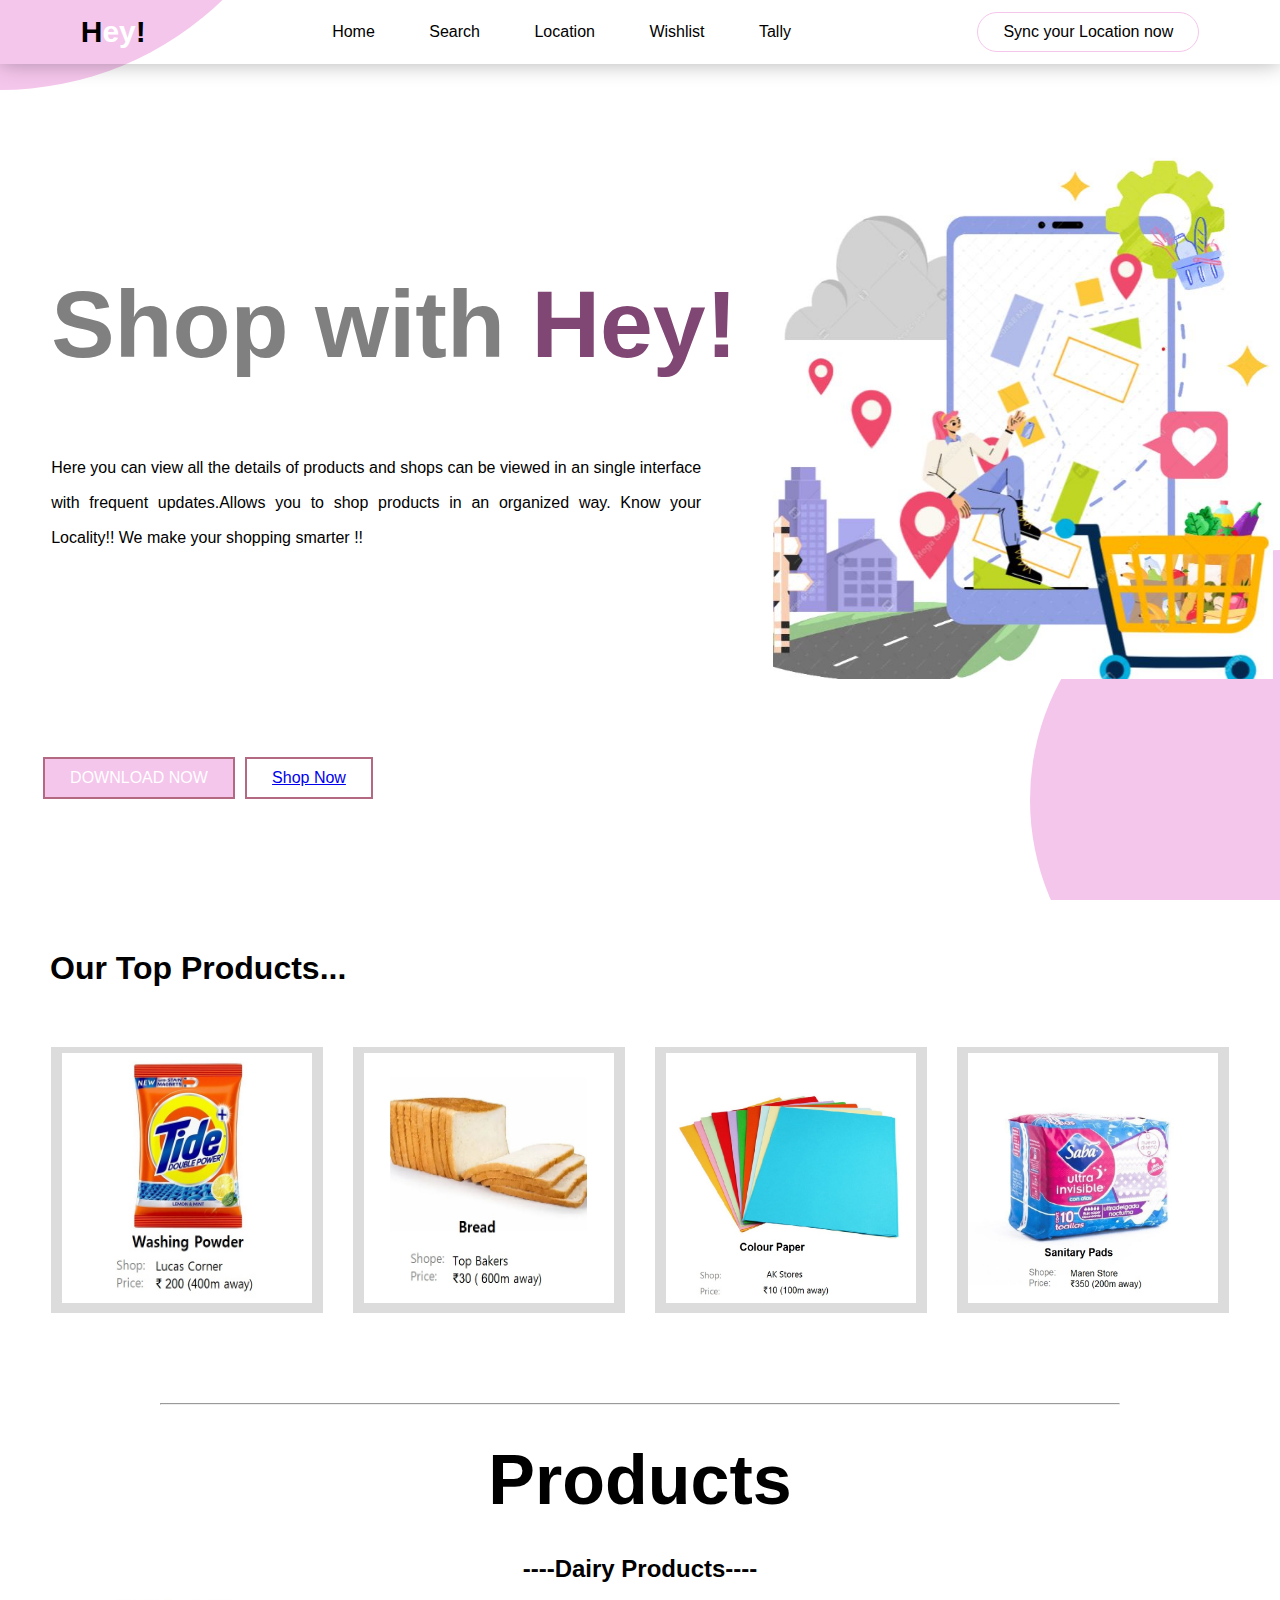
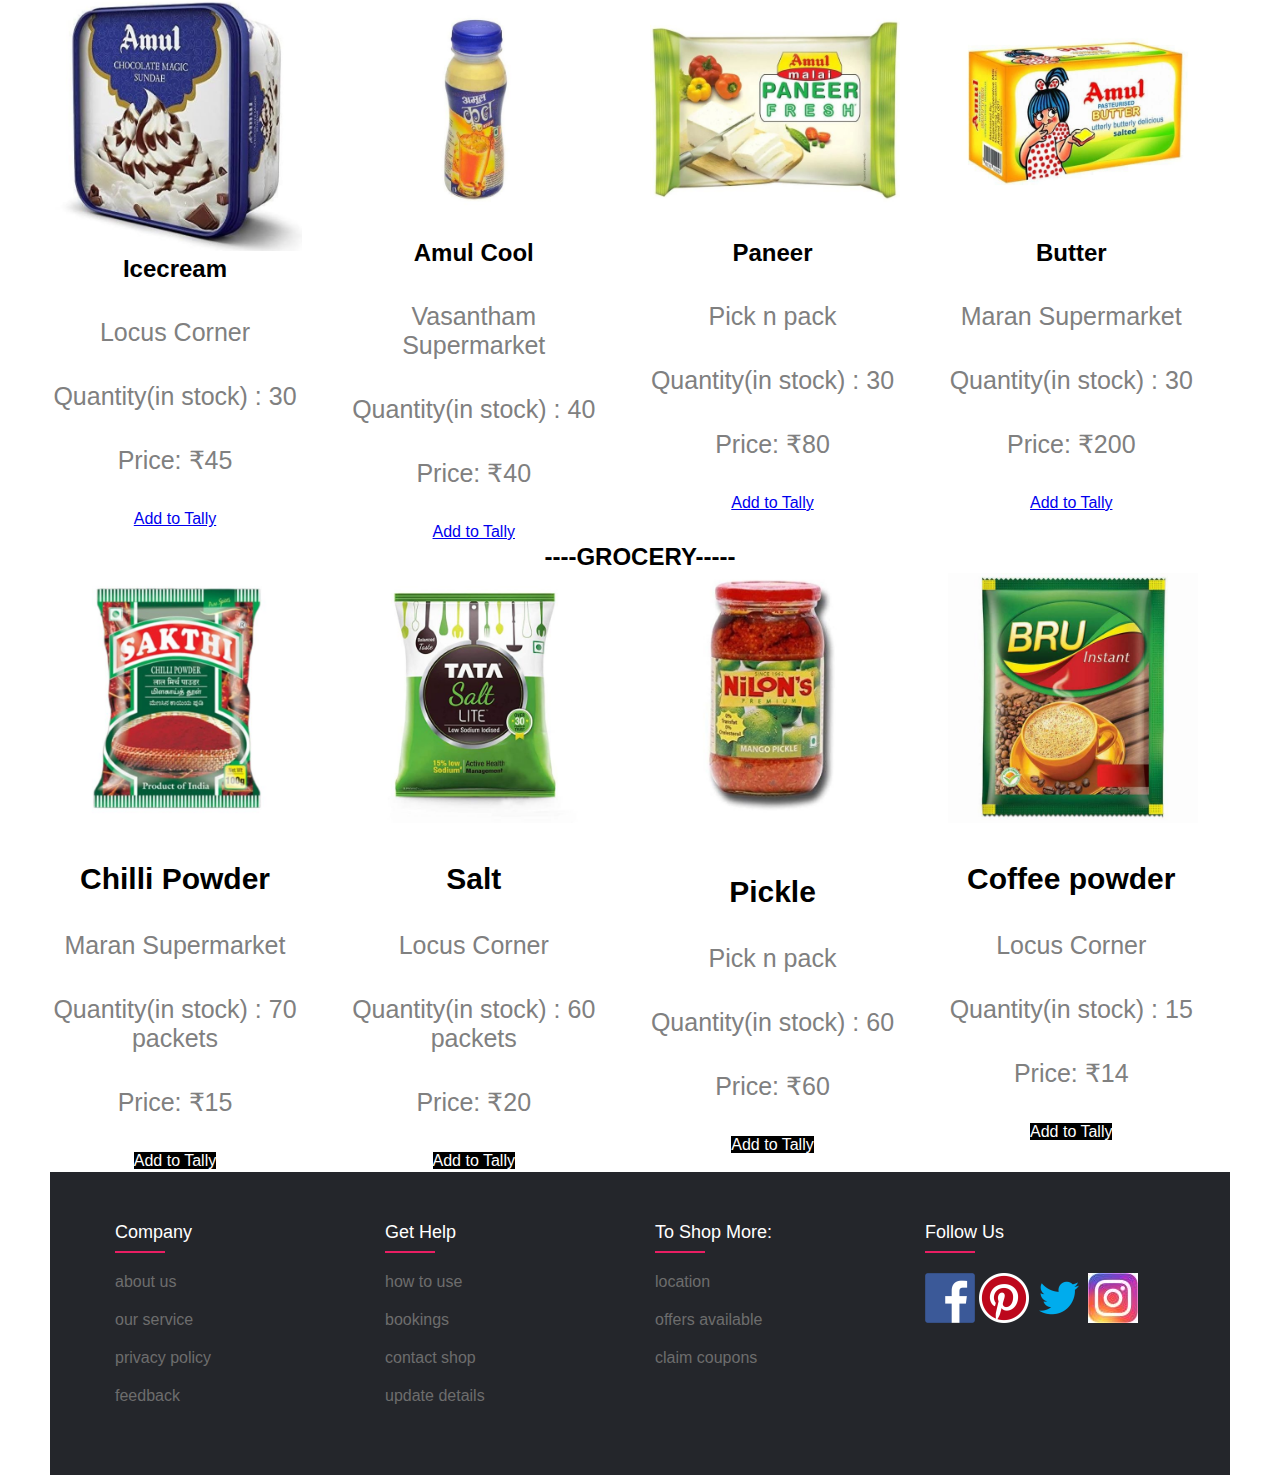
<file: index.html>
<!DOCTYPE html>
<html lang="en">
 <head>
       <meta charset = "UTF-8">
     <meta http-equiv="X-UA-Compatible" content="IE=edge">
     <meta name="viewport" content="width=device-width, initial-scale=1.0">
     
     <title>Hey!</title>
     <link rel="icon" href="pics/hey%20logo.png" type="image/icon type">
     <link rel="stylesheet" href="style.css">
     </head>
    <body>
        <section>
            <header>
                <div class="circle"></div>
                <div class="circles"></div>
                <a href= "index.html" class ="logo">H<span>ey</span>!</a>
                <ul>
                    <li><a href="#">Home</a></li>
                    <li><a href="pics/search.jpg">Search</a></li>
                    <li><a href="pics/map.jpg">Location</a></li>
                    <li><a href="pics/wishlist.jpg">Wishlist</a></li>
                    <li><a href="carth.html">Tally</a></li>
                </ul>
                <p>Sync your Location now</p>
            </header>
            <div class="texts">
                <h1>Shop with <span>Hey!</span></h1>
                <p>
                    Here you can view all the details of products and shops can be viewed in an single interface with frequent updates.Allows you to shop products in an organized way.    Know your Locality!!
                    We make your shopping smarter !!
                </p>
            </div>
            
            <div class="background_image">
                <img src="pics/frontpic.jpg">
            </div>
            
            <div class="btn">
                <p class ="read">DOWNLOAD NOW</p>
                <p><a href="pics/grocerry.jpg">Shop Now</a></p>
            </div>
             </section>
        <div class="about">
             <h1><span>Our Top Products...</span></h1>
            <div class="box">
                 <div class="card">
                    <img src="pics/top1.jpg" alt="">
                </div> 
                <div class="card">
                <img src="pics/top2.jpg" alt="">
                </div> 
                <div class="card">
                <img src="pics/colour.jpg" alt="">
                </div> 
                <div class="card">
                <img src="pics/sanitary%20pads.jpg" alt="">
                </div> 
                
            </div>
            <hr>
            <div class="Clothes">
                <h1>Products</h1>
                <h2>----Dairy Products----</h2>
                <style>
                    h2{text-align: center;}
                </style>
                <div class="clothes_box">
                    <div class="clothes_card">
                    <img src="pics/icecream.jpg">
                    <h2><span>Icecream</span></h2>
                    <p>Locus Corner</p>
                    <p>Quantity(in stock) : 30</p>
                    <p>Price: ₹45 </p>
                        <a href="#" class "btn">Add to Tally</a>
                </div>
                    <div class="clothes_card">
                    <img src="pics/amulcool.jpg">
                    <h2><span>Amul Cool</span></h2>
                    <p>Vasantham Supermarket</p>
                    <p>Quantity(in stock) : 40</p>
                    <p>Price: ₹40 </p>
                        <a href="#" class "btn">Add to Tally</a>
                </div>
                    <div class="clothes_card">
                    <img src="pics/panner.jpg">
                    <h2><span>Paneer</span></h2>
                    <p>Pick n pack</p>
                    <p>Quantity(in stock) : 30</p>
                    <p>Price: ₹80 </p>
                        <a href="#" class "btn">Add to Tally</a>
                </div>
                    <div class="clothes_card">
                    <img src="pics/butter.jpg">
                    <h2><span>Butter</span></h2>
                    <p>Maran Supermarket</p>
                    <p>Quantity(in stock) : 30</p>
                    <p>Price: ₹200 </p>
                        <a href="#" class "read">Add to Tally</a>
                </div>
                </div>
            </div>
            <div class="Food">
        <h2> ----GROCERY-----</h2>
        <div class ="food_box">
            <div class="food_card">
                <img src="pics/masalaa.jpg">
                <h1>Chilli Powder</h1>
                <p>Maran Supermarket</p>
                <p>Quantity(in stock) : 70 packets</p>
                <p>Price: ₹15 </p>
                <a href="#" class="btn">Add to Tally</a>
            </div>
            
            <div class="food_card">
                <img src="pics/salt.jpg">
                <h1>Salt</h1>
                <p>Locus Corner</p>
                    <p>Quantity(in stock) : 60 packets</p>
                    <p>Price: ₹20 </p>
                <a href="#" class="btn">Add to Tally</a>
            </div>
            
            <div class="food_card">
                <img src="pics/pickle.jpg">
                <h1>Pickle</h1>
               <p>Pick n pack</p>
                    <p>Quantity(in stock) : 60 </p>
                    <p>Price: ₹60 </p>
                <a href="#" class="btn">Add to Tally</a>
            </div>
            
            <div class="food_card">
                <img src="pics/coffee.jpg">
                <h1>Coffee powder</h1>
                <p>Locus Corner</p>
                    <p>Quantity(in stock) : 15</p>
                    <p>Price: ₹14 </p>
                <a href="#" class="btn">Add to Tally</a>
            </div>
        </div>
    </div>
        
         
        <footer class="footer">
    <div class="main">
        <div class="row">
           <div class="footer_col">
               <h4>Company</h4>
               <ul>
                   <li><a href="#">about us</a></li>
                   <li><a href="#">our service</a></li>
                   <li><a href="#">privacy policy</a></li>
                   <li><a href="#">feedback</a></li>
               </ul>
            </div> 
            <div class="footer_col">
               <h4>get help</h4>
               <ul>
                   <li><a href="#">how to use</a></li>
                   <li><a href="#">bookings</a></li>
                   <li><a href="#">contact shop</a></li>
                   <li><a href="#">update details</a></li>
               </ul>
            </div>
            <div class="footer_col"> 
               <h4>To shop more: </h4>
               <ul>
                   <li><a href="#">location</a></li>
                   <li><a href="#">offers available</a></li>
                   <li><a href="#">claim coupons</a></li>
                   <li><a href="#"></a></li>
               </ul>
            </div>
            <div class="footer_col">
               <h4>follow us</h4>
                <div class="social">
               
                   <a href="#"><img src="pics/facebook.png"></a>
                    <a href="#"><img src="pics/Pinterest.png"></a>
                   <a href="#"><img src="pics/twitter.png"></a>
                   <a href="#"><img src="pics/insta.jpg"></a>
                  </div>
            </div>
        </div>
        </div></footer> 
    </body>
</html>
</file>
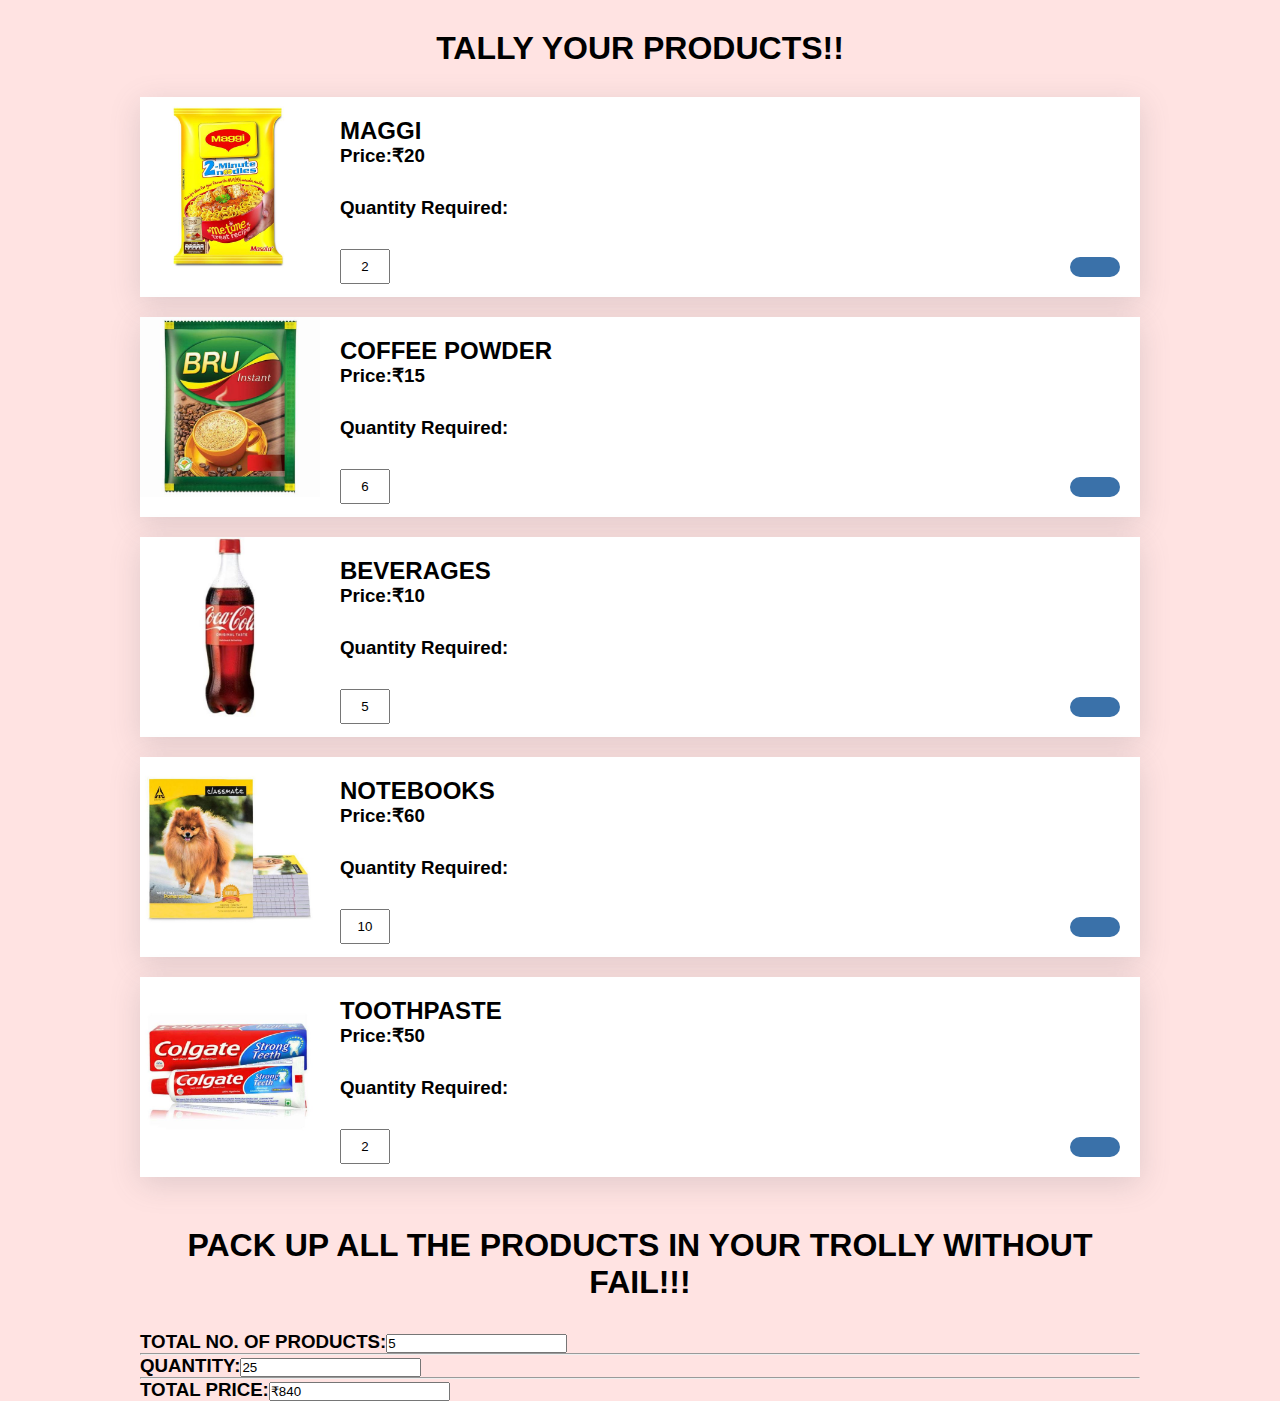
<file: carth.html>
<!DOCTYPE html>
<html lang="en">
 <head>
       <meta charset = "UTF-8">
     <title>Hey!</title>
     <link rel="stylesheet" href="cartc.css">
    </head>
    <body>
        <div class="wrapper">
            <h1>TALLY YOUR PRODUCTS!!</h1>
            <div class="project">
                <div class="shop">
                    <div class="box">
                        <img src="pics/MAGG.jpg" alt="">
                        <div class="content">
                            <h2>MAGGI</h2>
                            <h3>Price:₹20</h3>
                            <h3>Quantity Required:</h3>
                            <p class="unit"><input value="2"></p>
                            <p class="btn-area"></p>
                            <i class="fa fa-trash"></i>
                        </div>
                    </div>
                     <div class="box">
                        <img src="pics/coffee.jpg" alt="">
                        <div class="content">
                            <h2>COFFEE POWDER</h2>
                            <h3>Price:₹15</h3>
                            <h3>Quantity Required:</h3>
                            <p class="unit"><input value="6"></p>
                            <p class="btn-area"></p>
                            <i class="fa fa-trash"></i>
                        </div>
                    </div>
                     <div class="box">
                        <img src="pics/c.jpg" alt="">
                        <div class="content">
                            <h2>BEVERAGES</h2>
                            <h3>Price:₹10</h3>
                            <h3>Quantity Required:</h3>
                            <p class="unit"><input value="5"></p>
                            <p class="btn-area"></p>
                            <i class="fa fa-trash"></i>
                            
                        </div>
                    </div>
                    <div class="box">
                        <img src="pics/notebook.jpg" alt="">
                        <div class="content">
                            <h2>NOTEBOOKS</h2>
                            <h3>Price:₹60</h3>
                            <h3>Quantity Required:</h3>
                            <p class="unit"><input value="10"></p>
                            <p class="btn-area"></p>
                            <i class="fa fa-trash"></i>
                        </div>
                    </div>
                    <div class="box">
                        <img src="pics/toothpaste.jpg" alt="">
                        <div class="content">
                            <h2>TOOTHPASTE</h2>
                            <h3>Price:₹50</h3>
                            <h3>Quantity Required:</h3>
                            <p class="unit"><input value="2"></p>
                            <p class="btn-area"></p>
                            <i class="fa fa-trash"></i>
                        </div>
                    </div>
                    <div class="right_bar">
                        <h1>PACK UP ALL THE PRODUCTS IN YOUR TROLLY WITHOUT FAIL!!!</h1>
                        <h3><span>TOTAL NO. OF PRODUCTS:</span><span><input value="5"></span></h3>
                        <hr>
                        <h3><span>QUANTITY:</span><span></span><input value="25"></h3>
                        <hr>
                        <h3><spam>TOTAL PRICE:</spam><spam><input value="₹840"></spam></h3>
                      </div>
                </div>
                
            </div>
        </div>
    </body>
</html>
</file>
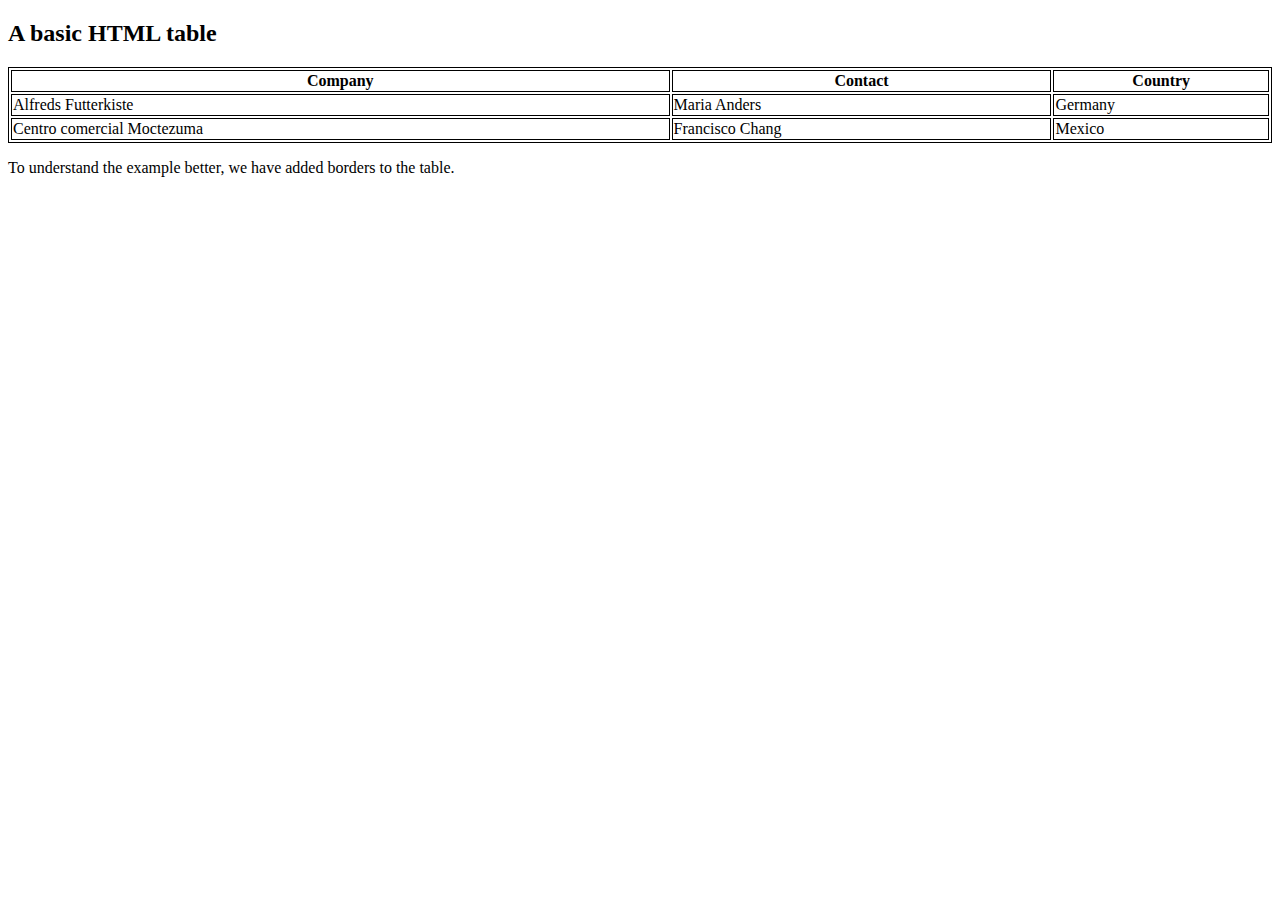
<file: demo.html>
<!DOCTYPE html>
<html>
<style>
table, th, td {
  border:1px solid black;
}
</style>
<body>

<h2>A basic HTML table</h2>

<table style="width:100%">
  <tr>
    <th>Company</th>
    <th>Contact</th>
    <th>Country</th>
  </tr>
  <tr>
    <td>Alfreds Futterkiste</td>
    <td>Maria Anders</td>
    <td>Germany</td>
  </tr>
  <tr>
    <td>Centro comercial Moctezuma</td>
    <td>Francisco Chang</td>
    <td>Mexico</td>
  </tr>
</table>

<p>To understand the example better, we have added borders to the table.</p>

</body>
</html>
</file>
<file: style.css>
*{
    margin:0;
    padding:0;
    box-sizing: border-box;
    font-family: sans-serif;
}
section{
    width: 100%;
    height: 100vh;
}
section header
{
    display: flex;
    align-items: center;
    justify-content: space-around;
    box-shadow: 0 0 20px rgba(0,0,0,0.3);
}
section header .logo{
    font-size: 30px;
    color: black;
    text-decoration: none;
    font-weight: bold;
    margin: 15px 0;
}
section header .logo span{
    color: white;    
}

section header ul{
    list-style: none;
}
section header ul li{
    display: inline-block;
    margin: 5px 5px;
    padding: 5px 20px;
}

section header ul li a{
    color: black;
    text-decoration: none;
}

section header ul li a:hover{
    color: #9A208C;
}
section header p{
    cursor: pointer;
    padding: 10px 25px;
    border: 1px solid #F5C6EC ;
    border-radius: 30px;
    transition: 0.3s;
}

section header p:hover{
    color: white;
    background: #9A208C;
}
.circle{
    position: absolute;
    top: 0;
    left: 0;
    width: 100%;
    height :100%;
    background: #F5C6EC ;
    clip-path: circle(320px at left -230px);
    z-index: -1;
}

.circles{
    position: absolute;
    top: 0;
    left: 0;
    width: 100%;
    height: 100%;
    background: #F5C6EC;
    clip-path: circle(250px at right 800px);
    z-index: -1;
}

section .texts h1{
    position: absolute;
    top: 30%;
    left:4%;
    font-size: 95px;
    color: gray;
}

section .texts h1 span{
    color: #804674;
}

section .texts p{
    width: 650px;
    position: absolute;
    top:50%;
    left: 4%;
    line-height: 35px;
    text-align: justify;
}

section .background_image img{
    width: 500px;
    position:absolute;
    top: 15%;
    left: 60%;
    margin-left: 5px;
}

section .btn{
    position: relative;
    top: 77%;
    left: 38px;
    width: 340px;
    display: flex;
    align-items: center;
    justify-content: space-around;
}

section .btn .read{
    background: #F5C6EC;
    color: white;
    cursor: pointer;
    transition: 0.3s;
}

section .btn p{
    padding: 10px 25px;
    background: none;
    border:2px solid #b36982;
    cursor: pointer;
    transition: 0.3s
}
.about{
        width: 100%;
        height:240vh;
        padding: 50px;
        
    }
    .about .box{
        width:100%;
        padding:60px 0;
        display: flex;
        align-items: center;
        justify-content: center;
    }
.about .box .card{
    width: auto;
    height: auto;
    padding: 5px 10px;
    margin: 0 15px;
    background: gainsboro;
    border: 1px solid gainsboro;
    cursor: pointer;
    z-index: 1;
    transition: 0.3s;
}
.about .box .card:hover{
    box-shadow: 3px 5px 20px rgba(0,0,0,0.3);
    transform: scale(1.1);
    border-radius: 5px;
}
    .about .box .card img{
        width: 250px;
        height: 250px;
    }
.about hr{
    height: 2px;
    background: #FFEAEA;
    border-radius: 5px;
    margin: 30px 110px;
}

.about .Clothes h1
{
    font-size: 70px;
    display: flex;
    justify-content: center;
    align-items: center;
    margin: 35px 0;
}

.about .Clothes p{
    text-align: center;
    margin: 35px 0;
    color: gray;
    font-size: 25px;
}
.about .clothes_box{
    width: 100%;
    display: grid;
    grid-template-columns: 1fr 1fr 1fr 1fr;
    grid-gap: 15px;
}
.about .clothes_box .clothes_card{
    background: white;
    width:250px;
    padding: 2px 2px;
    text-align: center;
    border-radius: 10px;
    transition: 0.3s;
    
}
.about .Clothes .clothes_box img{
    width: 250px;
    cursor: pointer;
    transition: 0.3s;
}
about .Clothes .clothes_box .clothes_card h1{
    font-size: 30px;
    color: gainsboro;
    margin: 15px 0;
}
about .Clothes .clothes_box .clothes_card p{
    color: white;
    margin: 25px 0;
    font-size: 17px;
}


.about .clothes_box .clothes_card .btn{
    text-decoration: none;
    color: white;
    padding: :10px 30px;
    background: #f9004d;
}


.about .Food h1
{
    font-size: 30px;
    display: flex;
    justify-content: center;
    align-items: center;
    margin: 35px 0;
}

.about .Food p{
    text-align: center;
    margin: 35px 0;
    color: gray;
    font-size: 25px;
}
.about .food_box{
    width: 100%;
    display: grid;
    grid-template-columns: 1fr 1fr 1fr 1fr;
    grid-gap: 15px;
}
.about .food_box .food_card{
    background: white;
    width:250px;
    padding: 2px 2px;
    text-align: center;
    border-radius: 10px;
    transition: 0.3s;
    
}
.about .Food .food_box img{
    width: 250px;
    cursor: pointer;
    transition: 0.3s;
}
about .Food .food_box .food_card h1{
    font-size: 30px;
    color: gainsboro;
    margin: 15px 0;
}
about .Food .food_box .food_card p{
    color: white;
    margin: 25px 0;
    font-size: 17px;
}


.about .food_box .food_card .btn{
    text-decoration: none;
    color: white;
    padding: :10px 30px;
    background:black ;
}

.footer{
    background: #24262b;
    padding: 50px;
    
}
.footer.main{
    max-width: 1170px;
    margin: auto;
    
}
ul
{
    list-style: none;
}
.row{
    display: flex;
    flex-wrap: wrap;
}
.footer_col{
    width: 25%;
    padding: 0 15px;
}
.footer_col h4{
    font-size: 18px;
    color:white;
    text-transform: capitalize;
    margin-bottom: 30px;
    font-weight:500;
    position: relative;
    
}
.footer_col h4::before{
    content:' ';
    position:absolute;
    left:0;
    bottom:-10px;
    background: #e91e63;
    height:2px;
    box-sizing:border-box;
    width:50px;
}
.footer_col ul li{
    margin-bottom: 20px;
}
.footer_col ul li a{
    text-decoration: none;
    color:#6d6d6d;
    cursor: pointer;
}

.footer_col.social_img{
    width: 20px;
    margin: 5px;
    
}
</file>
<file: cartc.css>
*{
    margin:0;
    padding:0;
    box-sizing: border-box;
    font-family: sans-serif;
}
body{
    font-family: montserrat;
    background: #ffe3e2;
    
}
.wrapper{
    max-width: 1000px;
    margin: 0 auto;
    
}
.wrapper h1{
    padding: 30px 0;
    text-align: center;
    text-transform: uppercase;
}
.project{
    display: flex;
    
}
.shop{
    flex: 75%;
    
}
.box{
    display: flex;
    width: 100%;
    height: 200px;
    overflow: hidden;
    margin-bottom: 20px;
    background: white;
    transition: all .6s ease;
    box-shadow: rgba(100,100,111,0.2) 0 7px 29px 0;
    
}
.box:hover{
    transform: scale(1.02);
    
}
.box img{
    width: 200px;
    height:180px;
    object-fit: cover;
    
}
.content{
    padding: 20px;
    position: relative;
    width: 100%
        
}
.content h3{
    margin-bottom: 30px;
}
.content h4{
    margin-bottom: 50px;
}
.btn-area{
    position: absolute;
    bottom:20px;
    right: 20px;
    padding: 10px 25px;
    background-color: #3a71a9;
    color: white;
    cursor: pointer;
    border-radius:  10px;
    font-weight: 900;
    
}
.btn-area:hover{
    background-color: #76bfb6;
    color: white;
        
}
.unit input{
    width: 50px;
    padding: 8px;
    text-align: center;
    
}
.btn-area i{
    margin-right:5px;
}
.right-bar{
    flex: 25%;
    margin-left: 20px;
    padding: 20px;
    height: 400px;
    border-radius: 5px;
    background:white;
    box-shadow: rgba(100,100,111,0.2) 0 7px 29px 0;
        
}
.rightbar hr{
    margin-bottom: 25px;
    
}
.rightbar p{
    display:flex;
    justify-content: space-between;
    margin-bottom: 30px;
    font-size: 20px;
    
}
.right-bar a{
    background-color: #76bfb6;
    color:white;
    text-align: center;
    height: 40px;
    line-height: 40px;
    font-weight: 900;
    
}
.right bar i{
    margin-right: 15px;
}
.right-bar a:hover{
    background-color: #397ca7;
}

@media screen and (maax-width:720px){
    .content h3{
        margin-bottom: 15px;
    }
    .content h4{
        margin-bottom: 20px;
    }
    .btn2{
        display: none;
    }
    .box{
        height:150px;
    }
    .box img{
        height:150px;
        width:200px;
        
    }
    
}
@media screen and (max-width:900px)
{
    .project{
        flex-direction: column;
    }
    .right-bar{
        margin-left: 0;
        margin-bottom: 20px;
    }
}
@media screen and (max-width:1250px)
{
    .wrapper{
        max-width: 95%;
        
    }
}
</file>
